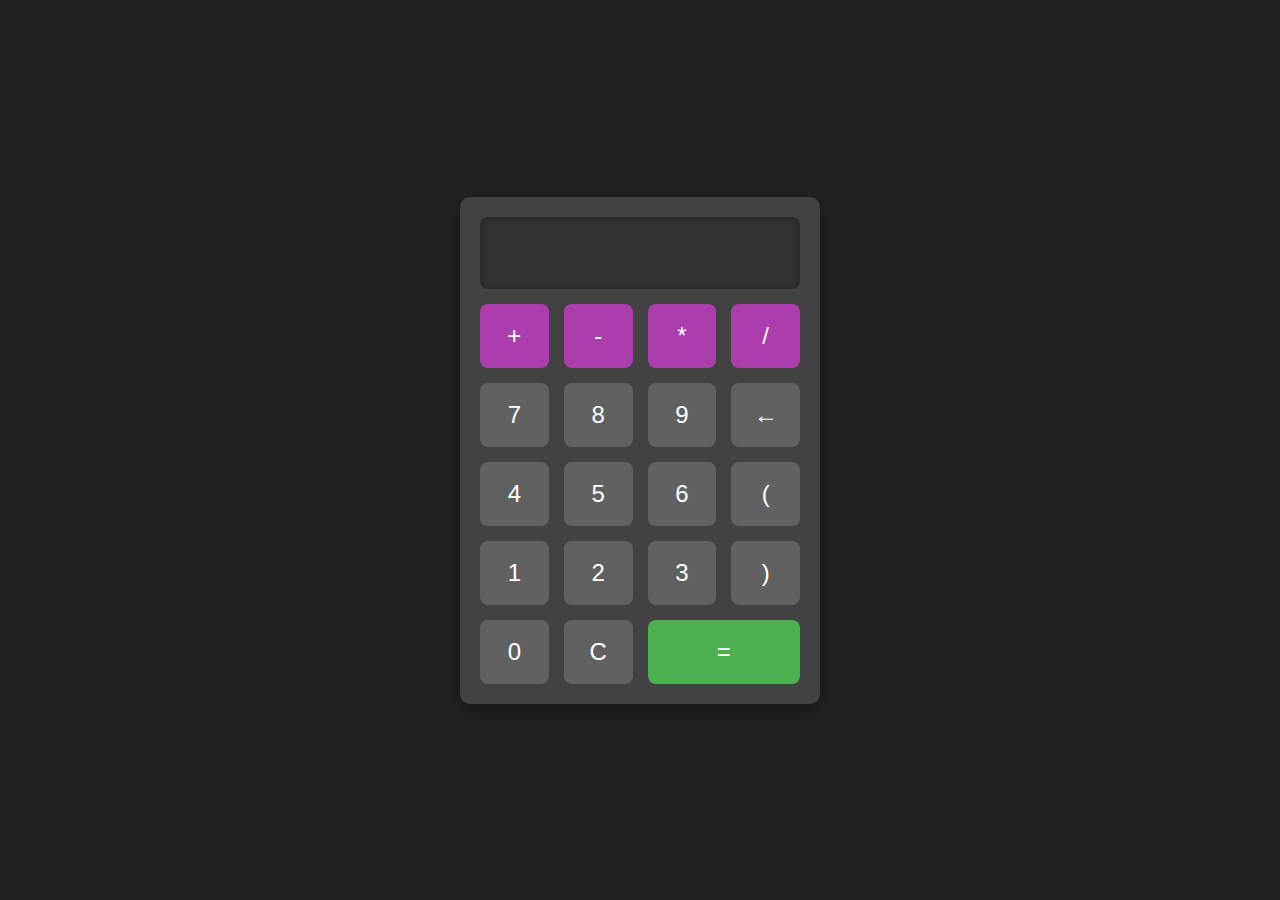
<file: Calculator/index.html>
<!DOCTYPE html>
<html lang="en">
<head>
  <meta charset="UTF-8">
  <meta name="viewport" content="width=device-width, initial-scale=1.0">
  <title>Calculator</title>
  <link rel="stylesheet" href="styles.css">
</head>
<body>
  <main class="calculator">
    <input type="text" id="display" class="calculator__display" readonly aria-live="assertive">
    <div class="calculator__keys">
      <button class="calculator__key operator" onclick="addToDisplay('+')">+</button>
      <button class="calculator__key operator" onclick="addToDisplay('-')">-</button>
      <button class="calculator__key operator" onclick="addToDisplay('*')">*</button>
      <button class="calculator__key operator" onclick="addToDisplay('/')">/</button>
      <button class="calculator__key" onclick="addToDisplay('7')">7</button>
      <button class="calculator__key" onclick="addToDisplay('8')">8</button>
      <button class="calculator__key" onclick="addToDisplay('9')">9</button>
      <button class="calculator__key" onclick="backspace()" aria-label="Backspace">&larr;</button>
      <button class="calculator__key" onclick="addToDisplay('4')">4</button>
      <button class="calculator__key" onclick="addToDisplay('5')">5</button>
      <button class="calculator__key" onclick="addToDisplay('6')">6</button>
      <button class="calculator__key" onclick="addToDisplay('(')" aria-label="Open Parenthesis">(</button>
      <button class="calculator__key" onclick="addToDisplay('1')">1</button>
      <button class="calculator__key" onclick="addToDisplay('2')">2</button>
      <button class="calculator__key" onclick="addToDisplay('3')">3</button>
      <button class="calculator__key" onclick="addToDisplay(')')" aria-label="Close Parenthesis">)</button>
      <button class="calculator__key" onclick="addToDisplay('0')">0</button>
      <button class="calculator__key" onclick="clearDisplay()">C</button>
      <button class="calculator__key calculator__key--equals" onclick="calculate()">=</button>
    </div>
  </main>
  <script src="script.js"></script>
</body>
</html>
</file>
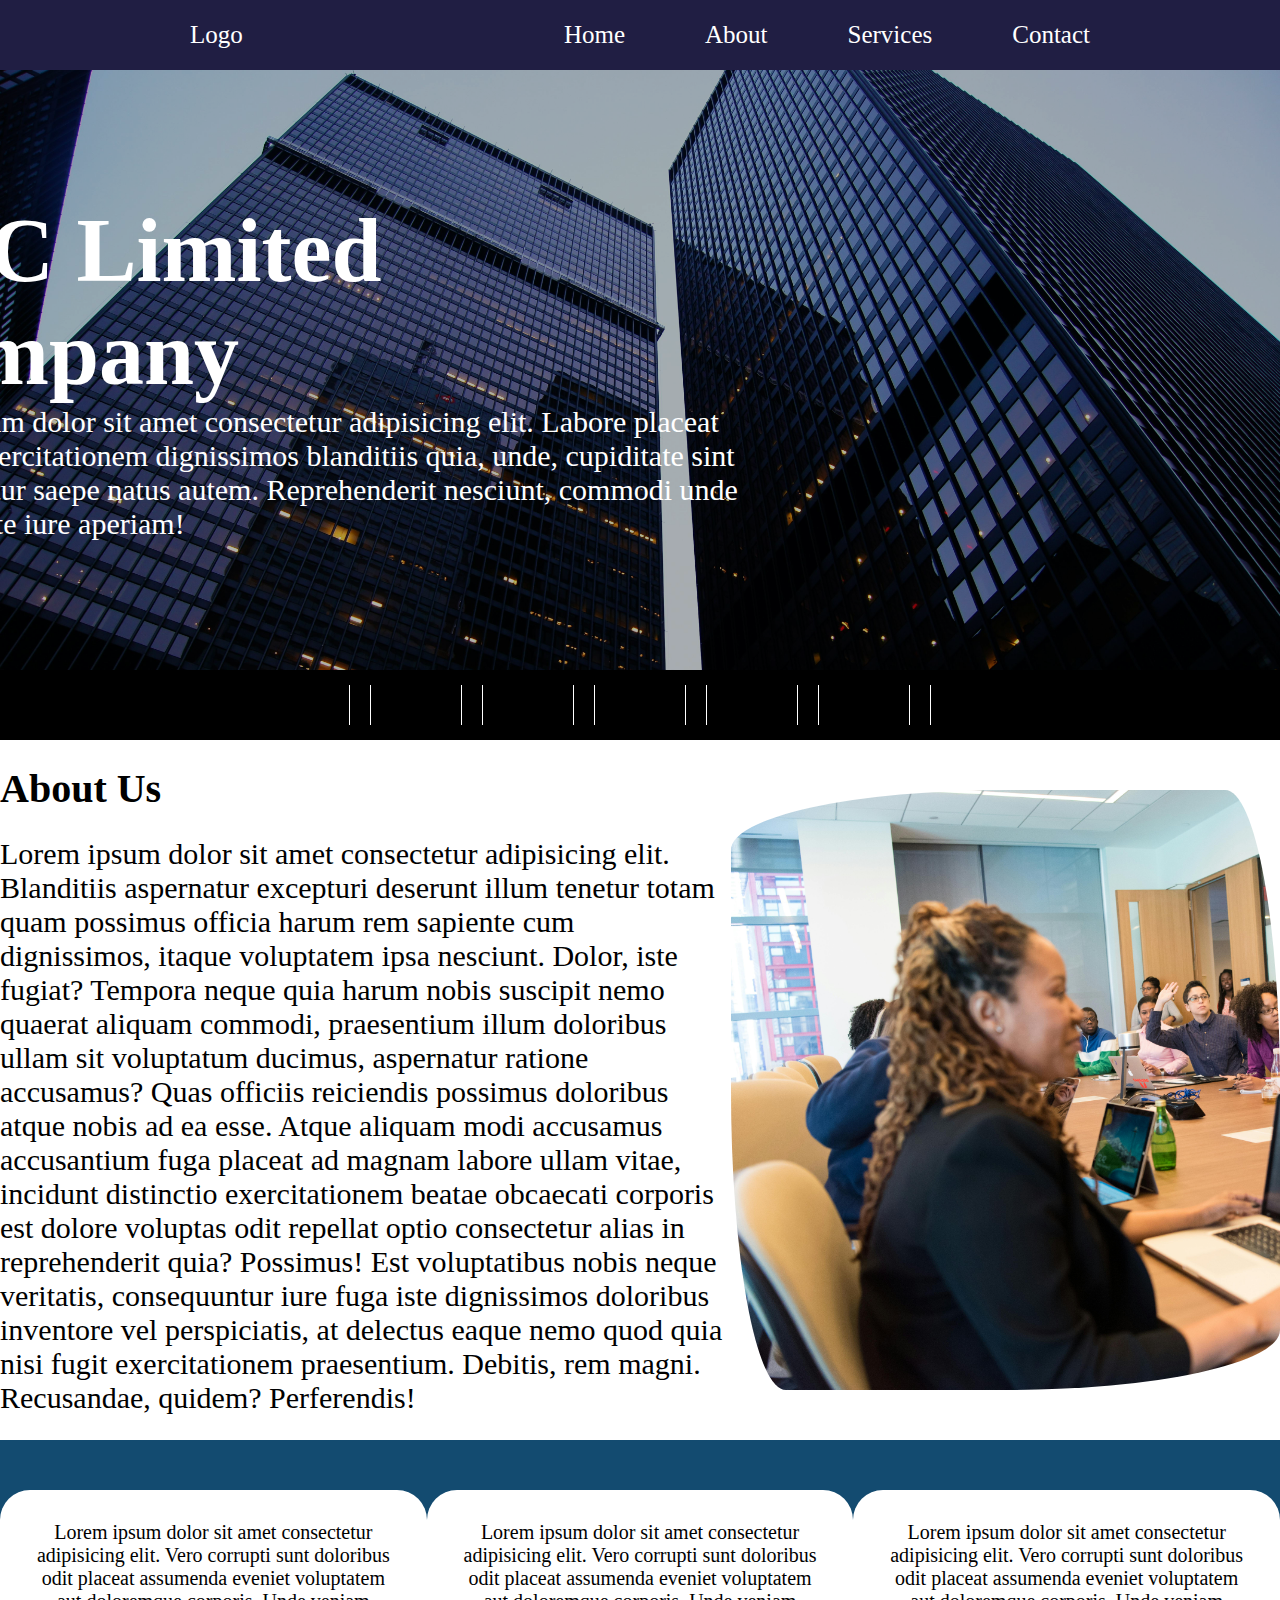
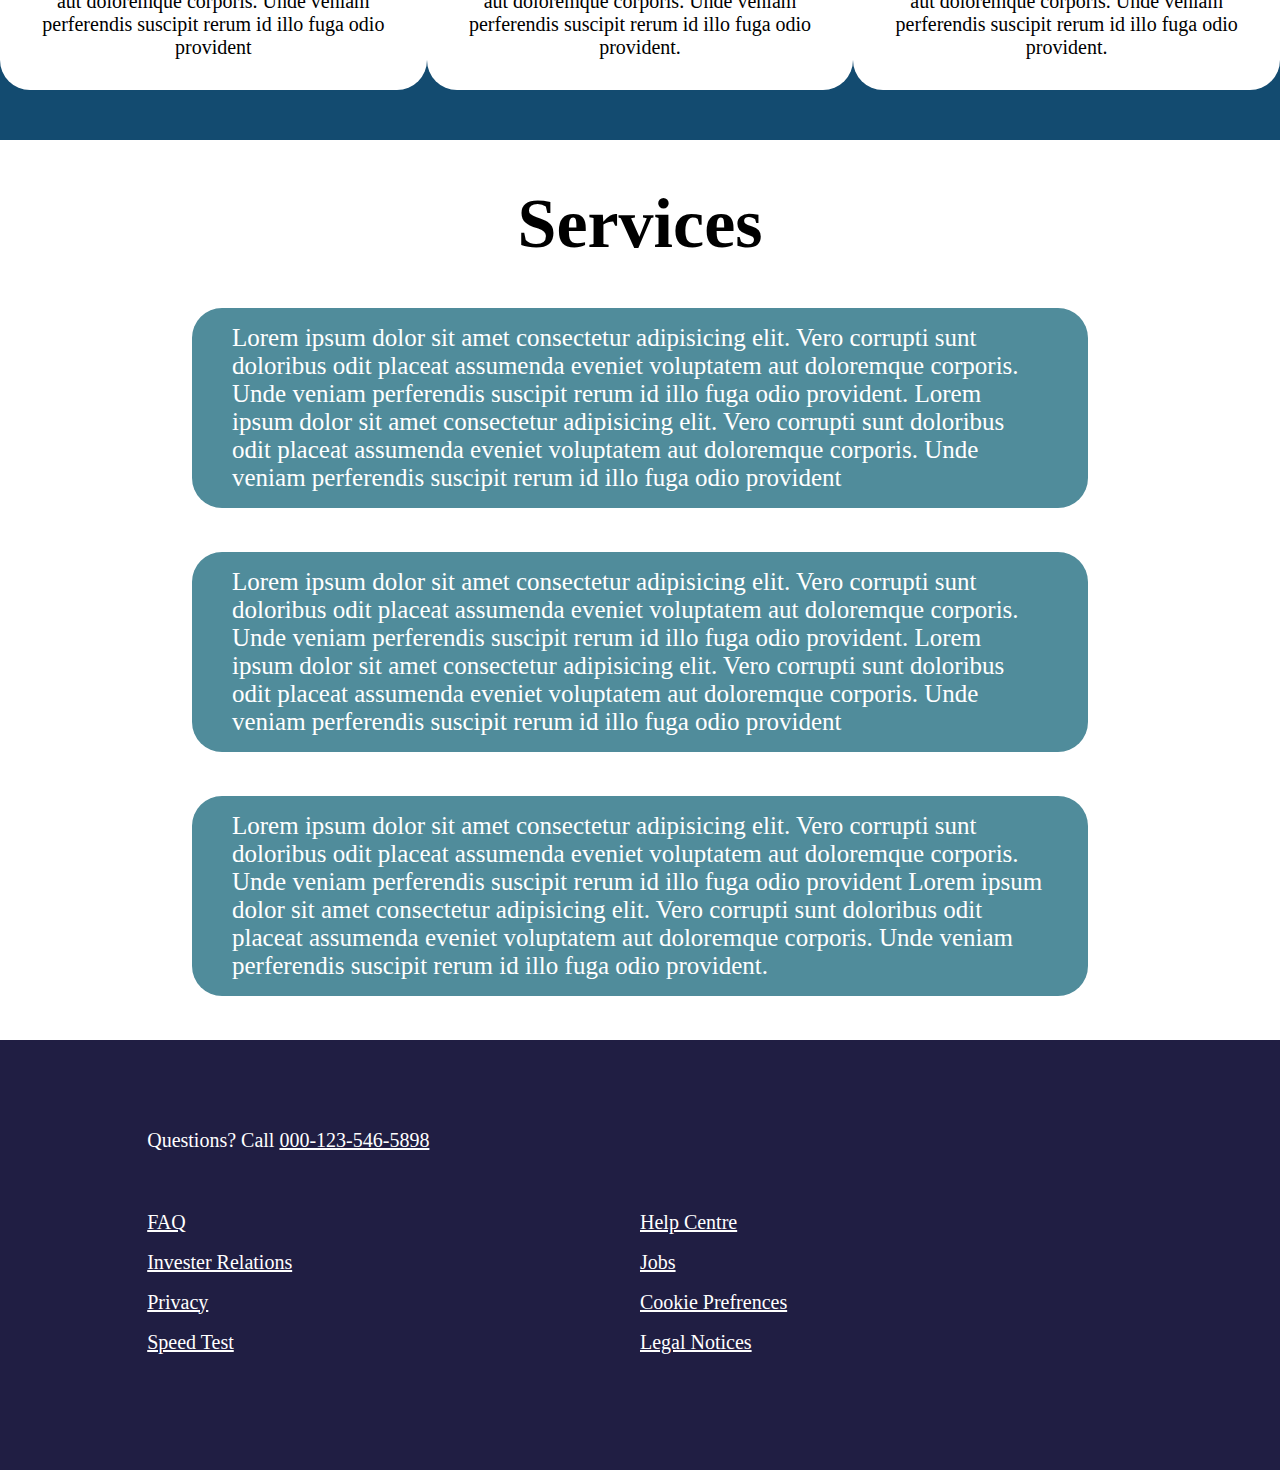
<file: Landing Page/index.html>
<!DOCTYPE html>
<html lang="en">
<head>
    <meta charset="UTF-8">
    <meta name="viewport" content="width=device-width, initial-scale=1.0">
    <title>Landing-Page</title>
    <link rel="stylesheet" href="style.css">
    <link rel="stylesheet" href="https://cdnjs.cloudflare.com/ajax/libs/font-awesome/6.6.0/css/all.min.css" integrity="sha512-Kc323vGBEqzTmouAECnVceyQqyqdsSiqLQISBL29aUW4U/M7pSPA/gEUZQqv1cwx4OnYxTxve5UMg5GT6L4JJg==" crossorigin="anonymous" referrerpolicy="no-referrer" />
</head>
<body>
    <div class="nav">
        <div class="container">
            <p>Logo</p>
        <ul>
            <li>Home</li>
            <li>About</li>
            <li>Services</li>
            <li>Contact</li>
         </ul>
        </div>
    </div>
    <div class="section">
        <div class="container2">
            <div class="line">

            </div>
            <div class="text">
                <h1>ABC Limited Company</h1>
                <p>Lorem ipsum dolor sit amet consectetur adipisicing elit. Labore placeat tempore exercitationem dignissimos blanditiis quia, unde, cupiditate sint consequuntur saepe natus autem. Reprehenderit nesciunt, commodi unde est voluptate iure aperiam!</p>
            </div>
        </div>

    </div>
    <div class="section2">
        <ul>
            <li><i class="fa-brands fa-github"></i></li>
            <li><i class="fa-brands fa-instagram"></i></li>
            <li><i class="fa-brands fa-twitter"></i></li>
            <li><i class="fa-brands fa-linkedin"></i></li>
            <li><i class="fa-brands fa-facebook"></i></li>
            <li><i class="fa-brands fa-youtube"></i></li>
        </ul>
    </div>
    <div class="about">
        <div class="abouttext">
            <h3>About Us</h3>
            <p>Lorem ipsum dolor sit amet consectetur adipisicing elit. Blanditiis aspernatur excepturi deserunt illum tenetur totam quam possimus officia harum rem sapiente cum dignissimos, itaque voluptatem ipsa nesciunt. Dolor, iste fugiat?
            Tempora neque quia harum nobis suscipit nemo quaerat aliquam commodi, praesentium illum doloribus ullam sit voluptatum ducimus, aspernatur ratione accusamus? Quas officiis reiciendis possimus doloribus atque nobis ad ea esse.
            Atque aliquam modi accusamus accusantium fuga placeat ad magnam labore ullam vitae, incidunt distinctio exercitationem beatae obcaecati corporis est dolore voluptas odit repellat optio consectetur alias in reprehenderit quia? Possimus!
            Est voluptatibus nobis neque veritatis, consequuntur iure fuga iste dignissimos doloribus inventore vel perspiciatis, at delectus eaque nemo quod quia nisi fugit exercitationem praesentium. Debitis, rem magni. Recusandae, quidem? Perferendis!</p>
        </div>
        <div class="aboutimage">
            
        </div>
    </div>
    <div class="section3">
        <div class="box">
            <p>Lorem ipsum dolor sit amet consectetur adipisicing elit. Vero corrupti sunt doloribus odit placeat assumenda eveniet voluptatem aut doloremque corporis. Unde veniam perferendis suscipit rerum id illo fuga odio provident</p>
        </div>
        <div class="box">
            <p>Lorem ipsum dolor sit amet consectetur adipisicing elit. Vero corrupti sunt doloribus odit placeat assumenda eveniet voluptatem aut doloremque corporis. Unde veniam perferendis suscipit rerum id illo fuga odio provident.</p>
        </div>
        <div class="box">
            <p>Lorem ipsum dolor sit amet consectetur adipisicing elit. Vero corrupti sunt doloribus odit placeat assumenda eveniet voluptatem aut doloremque corporis. Unde veniam perferendis suscipit rerum id illo fuga odio provident.</p>
        </div>
    </div>
    <div class="services">
        <h2>Services</h2>
        <div class="sbox">
            <p>Lorem ipsum dolor sit amet consectetur adipisicing elit. Vero corrupti sunt doloribus odit placeat assumenda eveniet voluptatem aut doloremque corporis. Unde veniam perferendis suscipit rerum id illo fuga odio provident. Lorem ipsum dolor sit amet consectetur adipisicing elit. Vero corrupti sunt doloribus odit placeat assumenda eveniet voluptatem aut doloremque corporis. Unde veniam perferendis suscipit rerum id illo fuga odio provident</p>
        </div>
        <div class="sbox">
            <p>Lorem ipsum dolor sit amet consectetur adipisicing elit. Vero corrupti sunt doloribus odit placeat assumenda eveniet voluptatem aut doloremque corporis. Unde veniam perferendis suscipit rerum id illo fuga odio provident. Lorem ipsum dolor sit amet consectetur adipisicing elit. Vero corrupti sunt doloribus odit placeat assumenda eveniet voluptatem aut doloremque corporis. Unde veniam perferendis suscipit rerum id illo fuga odio provident</p>
        </div>
        <div class="sbox">
            <p>Lorem ipsum dolor sit amet consectetur adipisicing elit. Vero corrupti sunt doloribus odit placeat assumenda eveniet voluptatem aut doloremque corporis. Unde veniam perferendis suscipit rerum id illo fuga odio provident Lorem ipsum dolor sit amet consectetur adipisicing elit. Vero corrupti sunt doloribus odit placeat assumenda eveniet voluptatem aut doloremque corporis. Unde veniam perferendis suscipit rerum id illo fuga odio provident.</p>
        </div>
    </div>
    <footer>
        <div class="fbox">
            <p>Questions? Call <u>000-123-546-5898</u></p>
        <div class="box1">
            <div class="boxs1">
                <li><u>FAQ</u></li>
                <li><u>Invester Relations</u></li>
                <li><u>Privacy</u></li>
                <li><u>Speed Test</u></li>
            </div>
            <div class="boxs1">
                <li><u>Help Centre</u></li>
                <li><u>Jobs</u></li>
                <li><u>Cookie Prefrences</u></li>
                <li><u>Legal Notices</u></li>
            </div>
            
        </div>
        </div>
    </footer>
</body>
</html>
</file>
<file: Calculator/styles.css>
body {
    display: flex;
    justify-content: center;
    align-items: center;
    height: 100vh;
    margin: 0;
    font-family: 'Roboto', Arial, sans-serif;
    background-color: #212121; /* Dark background color */
    color: #ffffff; /* Light text color */
  }
  
  .calculator {
    background-color: #424242; /* Darker calculator background color */
    padding: 20px;
    border-radius: 10px;
    box-shadow: 0 8px 16px rgba(0, 0, 0, 0.3);
    width: 320px;
    max-width: 100%;
    text-align: center;
  }
  
  .calculator__display {
    width: calc(100% - 30px); /* Adjusted to account for padding */
    margin-bottom: 15px;
    padding: 15px;
    font-size: 36px; /* Larger font size for display */
    text-align: right;
    border: none;
    outline: none;
    background-color: #333333; /* Darker display background */
    color: #ffffff; /* Light text color */
    border-radius: 8px;
    box-shadow: inset 0 0 10px rgba(0, 0, 0, 0.3);
  }
  
  .calculator__keys {
    display: grid;
    grid-template-columns: repeat(4, 1fr);
    gap: 15px;
  }
  
  .calculator__key {
    padding: 18px;
    font-size: 24px;
    border: none;
    cursor: pointer;
    background-color: #616161; /* Darker button background color */
    color: #ffffff; /* Light text color */
    border-radius: 8px;
    transition: background-color 0.3s ease;
  }
  
  .calculator__key:hover {
    background-color: #757575; /* Darker hover state */
  }
  
  .calculator__key.operator {
    background-color: rgb(172, 61, 172); /* Purple for operator buttons */
  }
  
  .calculator__key.operator:hover {
    background-color: purple; /* Darker purple for hover state */
  }
  
  .calculator__key--equals {
    grid-column: span 2;
    background-color: #4caf50; /* Green for equals button */
  }
  
  .calculator__key--equals:hover {
    background-color: #388e3c; /* Darker green for hover state */
  }
</file>
<file: Landing Page/style.css>
*{
    margin: 0;
    padding: 0;
}
.nav{
    height: 70px;
    width: 100vw;
    background-color: #201E43;
    color: white;
    display: flex;
    font-size:25px;
}
.container{
    width: 100%;
    display: flex;
    justify-content: space-between;
    align-items: center;
    padding:0 190px;
}
.nav ul{
    display: flex;
    list-style: none;
    gap: 80px;
}
.nav ul li{
    cursor: pointer;
}
.section{
    height: 600px;
    width: 100vw;
    background-image: url("back.jpg");
    background-size: cover;
    color: white;
}
.container2{
    height: 100%;
    width: 100%;
    background-color: rgba(0,0,0,0.3);
    display: flex;
    justify-content: center;
    align-items: center;
    gap: 40px;
}
.text{
   
    width: 900px;
}
.text h1{
    font-size: 90px;
}
.text p{
    font-size: 30px;
}
.line{
    margin-left: -700px;
    height: 70%;
    width: 8px;
    background-color: white;
}
.section2{
    height: 70px;
    width: 100vw;
    background-color: black;
    color: white;
    display: flex;
    font-size:25px;
    display: flex;
    justify-content: center;
    align-items: center;
}
.section2 ul{
    display: flex;
    list-style: none;
    gap: 90px;
    font-size: 30px;
    
}
.section2 ul li{
    border-left: 1px solid white;
    border-right: 1px solid white;
    padding: 10px;
    cursor: pointer;
    height: 20px;
    display: flex;
    justify-content: center;
    align-items: center;
}
.about{
    height: 700px;
    width: 100vw;
    display: flex;
    justify-content: space-evenly;
    align-items: center;
}
.abouttext{
    height: 700px;
    width: 800px;
    display: flex;
    
    justify-content: space-evenly;
    flex-direction: column;
    
}
.abouttext h3{
    font-size: 40px;
}
.abouttext p{
    font-size: 30px;
}
.aboutimage{
    height: 600px;
    width: 600px;
    background-image: url("back2.jpg");
    background-size: cover;
    border-radius: 50%10%50%10%/10%50%10%50%;
}
.section3{
    height: 300px;
    width: 100vw;
    background-color: #134B70;
    display: flex;
    justify-content: space-evenly;
    align-items: center;
}
.box{
    height: 200px;
    width: 600px;
    background-color: white;
    border-radius: 30px;
    display: flex;
    justify-content: center;
    align-items: center;
}
.box p{
    text-align: center;
    font-size: 20px;
    padding: 30px;
}
.services{
    height: 900px;
    width: 100vw;
    background-color: white;
    display: flex;
    justify-content: space-evenly;
    align-items: center;
    flex-direction: column;
}
.services h2{
    font-size: 70px;
}
.sbox{
    height: 200px;
    width: 70%;
    background-color: #508C9B;
    border-radius: 30px;
    font-size: 25px;
    display: flex;
    justify-content: center;
    align-items: center;
    color: white;
}
.sbox p{
    padding: 40px;
}
footer{
    height: 430px;
    width: 100%;
    background-color:#201E43;
    color: white;
    display: flex;
    justify-content: center;
    align-items: center;
    flex-direction: column; 
    font-size: 20px;  
}
.fbox p{
    font-size: 20px;
}
.box1{
    width: 100%;
    height: 200px;
   
    display: flex;
    line-height: 30px;
}
.boxs1{
    display: flex;
    flex-direction: column;
    justify-content: center;
    gap: 10px;
    width: 900px;
    list-style: none;
}
.boxs1 li{
    cursor: pointer;
}
.fbox p u{
    cursor: pointer;
}
.fbox{
    height: 70% ;
    width: 77vw;
    display: flex;
    gap: 30px;
    flex-direction: column;
    justify-content: center;
}
.fbox select{
    color: white;
    background-color: #0f0f0f;
    height: 45px;
    width: 180px;
    border-radius: 4px;
    font-size: 20px;
    padding-left: 45px;
    border: 2px solid white;
}
</file>
